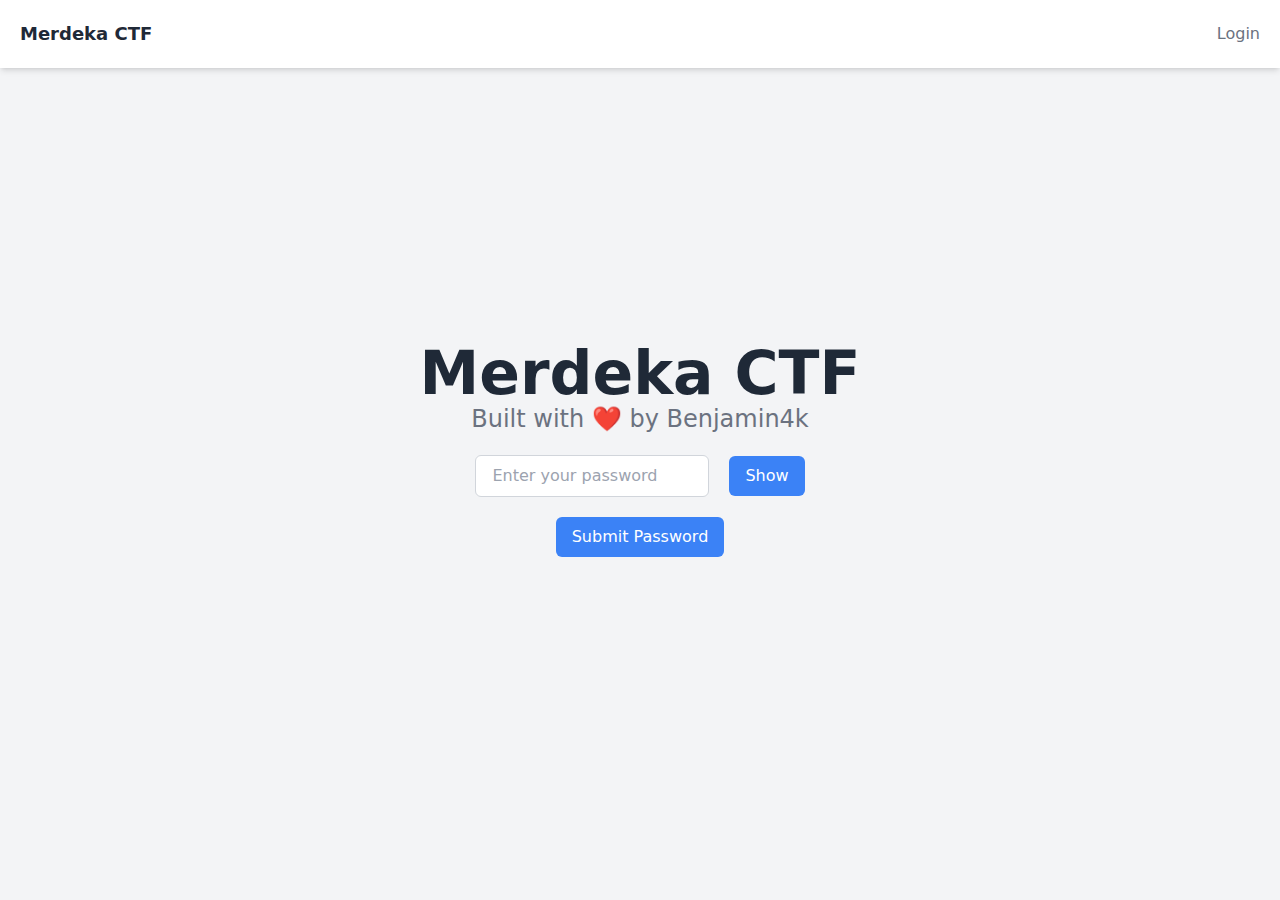
<file: index.html>
<!DOCTYPE html>
<html lang="en">
  <head>
    <meta charset="utf-8" />
    <meta http-equiv="X-UA-Compatible" content="IE=7">
    <meta http-equiv="X-UA-Compatible" content="IE=edge">
    <meta name="viewport" content="width=device-width, initial-scale=1" />
    <meta name="theme-color" content="#000000" />
    <meta name="author" content="Benjamin4k">
    <meta name="description" content="Simple landing page to disturb">
    <meta name="keywords" content="benjamin4k, ctf, merdeka">
    <title>Merdeka CTF</title>
    <style>
      .hidden-gem {
        display: none;
      }
    </style>
    <script type="module" crossorigin src="./assets/index-Ciwh1RRb.js"></script>
    <link rel="stylesheet" crossorigin href="./assets/index-wInpkh_v.css">
  </head>
  <body>
    <div id="root"></div>

    <noscript>
      <span class="hidden-gem">
        Udah coba submit xss code belum?
        <br/>
        Jangan ya dek ya
        <br />
        Sulit ya dek ya
      </span>

      <div class="error-container">
        <div class="logo-container">
          <img
            src="./assets/logo-CzoUFqft.jpg"
            alt="Logo"
            class="website-logo"
          />
        </div>
        <div class="code-container">
          <h1>412 Pre Condition Failed</h1>
          <p>
            Maaf, kamu tidak bisa mengakses laman ini karena javascript tidak
            aktif untuk website "<i>sleepy4k.github.io/solidjs-merdeka-ctf</i>"
          </p>
        </div>
        <div class="whats-container">
          <h3>Apa yang terjadi?</h3>
          <p>
            Kode 412 menunjukkan bahwa anda tidak dapat mengakses laman ini
            karena tidak dapat memenuhi kondisi yang diperlukan untuk mengakses
            laman ini, yang mana kondisi tersebut adalah javascript harus aktif
            sehingga laman ini dapat berjalan dengan baik.
            <br />
            <br />
            <b>Hint:</b> Coba aktifkan javascript pada browser anda
          </p>
        </div>
        <div class="divider-container">
          <hr />
        </div>
        <div class="footer-container">
          <p>
            <b>Performance & Security by</b>
            <span class="merdeka-ctf-author">Benjamin4k</span>
          </p>
        </div>
      </div>

      <meta http-equiv="refresh" content="5; url=blank.html">

      <span class="hidden-gem">
        Nyari kata kunci password?
        <br/>
        Coba submit password 3 kali pake similar password (ex: p@ssw0rd)
        <br/>
        Dijamin amanah
      </span>
    </noscript>

    <span class="hidden-gem">
      Our login page is secure (?)
      <br />
      Remember, login page is secure but not for sensitive data
      <br />
      Otherwise, you can try to login with username: <b>admin</b> and password: <b>admin</b>
    </span>
  </body>
</html>
</file>
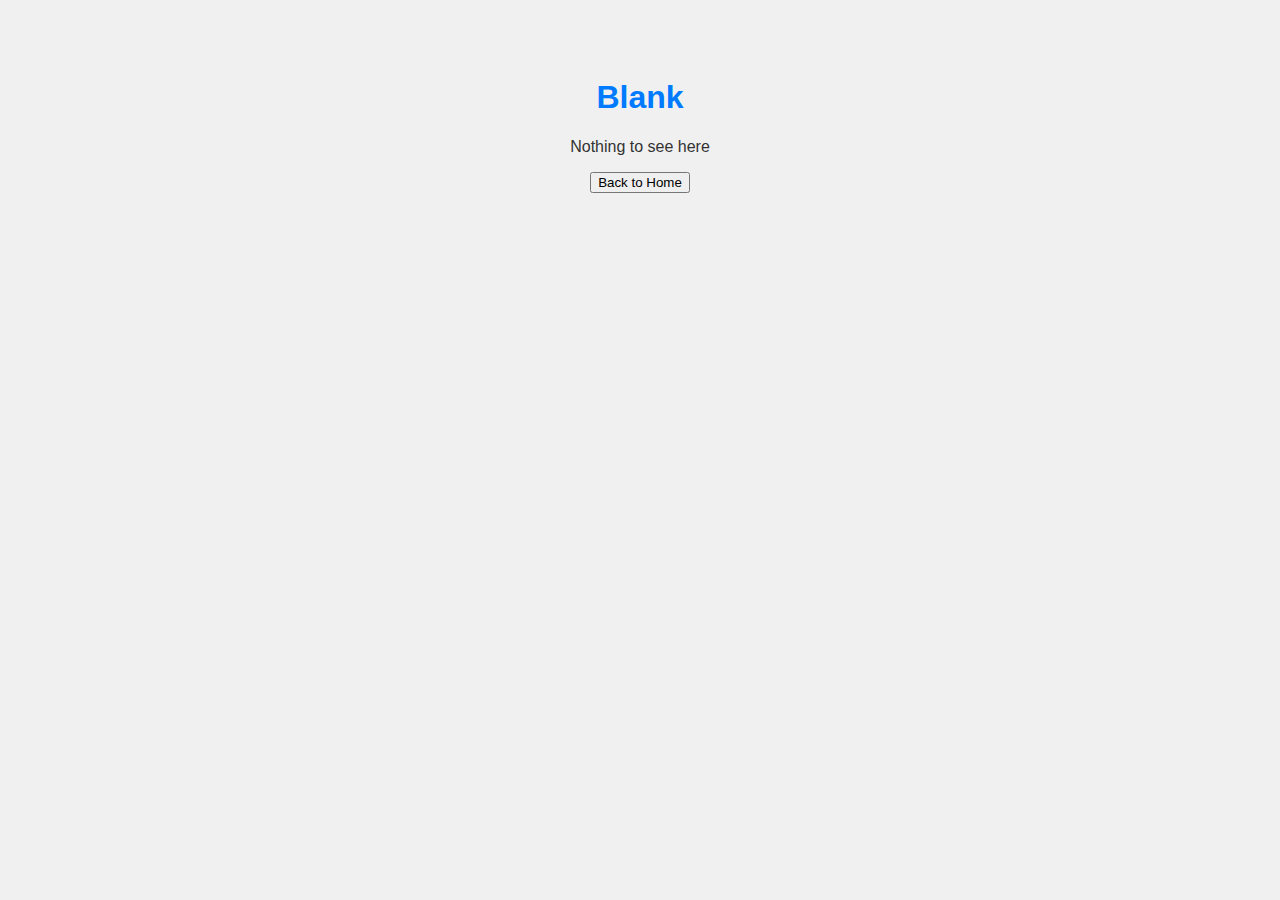
<file: blank.html>
<!DOCTYPE html>
<html lang="en">
  <head>
    <meta charset="utf-8" />
    <meta http-equiv="X-UA-Compatible" content="IE=7">
    <meta http-equiv="X-UA-Compatible" content="IE=edge">
    <meta name="viewport" content="width=device-width, initial-scale=1" />
    <meta name="theme-color" content="#000000" />
    <meta name="author" content="Benjamin4k">
    <meta name="description" content="Simple landing page to disturb">
    <meta name="keywords" content="benjamin4k, ctf, merdeka">
    <title>Blank | Merdeka CTF</title>
    <style>
      body {
        font-family: Arial, sans-serif;
        background-color: #f0f0f0;
        color: #333;
        text-align: center;
        padding: 50px;
      }
      h1 {
        color: #007BFF;
      }
      .link {
        color: #007BFF;
        margin-top: 5vh;
        text-decoration: none;
      }
      .container {
        display: none;
      }
      .flagged {
        display: none;
      }
      .hidden-gem {
        display: none;
      }
    </style>
  </head>
  <body>
    <div class="container">
      <h1>Blank</h1>
      <p>
        Nothing to see here
      </p>
      <a id="home-btn" class="link">
        <button type="button">Back to Home</button>
      </a>
      <span class="flagged">
        <br />
        Flag: <b class="flag-value"></b>
      </span>
    </div>

    <script>
      // Make function getKey to get ontop flag
      (function(_0x4b2bc4,_0x23ab15){const _0x5ded12=_0x3d02,_0x456b53=_0x4b2bc4();while(!![]){try{const _0x4210da=-parseInt(_0x5ded12(0x1ef))/0x1*(-parseInt(_0x5ded12(0x1ec))/0x2)+parseInt(_0x5ded12(0x1f5))/0x3+-parseInt(_0x5ded12(0x1f4))/0x4*(parseInt(_0x5ded12(0x1ed))/0x5)+-parseInt(_0x5ded12(0x1eb))/0x6+parseInt(_0x5ded12(0x1f6))/0x7+parseInt(_0x5ded12(0x1f1))/0x8*(-parseInt(_0x5ded12(0x1ee))/0x9)+parseInt(_0x5ded12(0x1f2))/0xa;if(_0x4210da===_0x23ab15)break;else _0x456b53['push'](_0x456b53['shift']());}catch(_0x1c31f7){_0x456b53['push'](_0x456b53['shift']());}}}(_0x2ac3,0x2840a));const x3d='sirkeldanathur';function getKey(){const _0x30425c=_0x3d02,_0x158713=x3d;console[_0x30425c(0x1f0)](_0x158713),alert(_0x30425c(0x1f3));}function _0x3d02(_0x27f6de,_0x33bb15){const _0x2ac3da=_0x2ac3();return _0x3d02=function(_0x3d020c,_0x57899a){_0x3d020c=_0x3d020c-0x1eb;let _0x17879e=_0x2ac3da[_0x3d020c];return _0x17879e;},_0x3d02(_0x27f6de,_0x33bb15);}function _0x2ac3(){const _0x76c84c=['3326230NxVHGr','kunci\x20ada\x20di\x20console','52gaXjUF','27954YbFmDW','1401176uTatPu','1946592ZLEEdD','218ijEcKf','51070THmaFh','752058zBWiTj','2267kSycpy','log','16IFJFSu'];_0x2ac3=function(){return _0x76c84c;};return _0x2ac3();}
    </script>
    <script>
      // Show container
      const container = document.getElementsByClassName("container")[0];
      container.style.display = "block";

      // Make redirect from blank to home
      const homeBtn = document.getElementById("home-btn");
      homeBtn.addEventListener("click", () => {
        let currentUrl = window.location.href;
        window.location.href = currentUrl.replace("blank.html", "").split("?")[0];
      });

      // Get flag from URL params
      const urlParams = new URLSearchParams(window.location.search);
      if (urlParams.has("ontop") && urlParams.get("ontop") == x3d) {
        const _0x39c3aa=_0x2b75;(function(_0x5f0d8d,_0x4f750c){const _0x51535c=_0x2b75,_0x1665f9=_0x5f0d8d();while(!![]){try{const _0x319a6e=-parseInt(_0x51535c(0x1a4))/0x1+-parseInt(_0x51535c(0x1a7))/0x2*(-parseInt(_0x51535c(0x1a2))/0x3)+parseInt(_0x51535c(0x1ae))/0x4*(parseInt(_0x51535c(0x1ab))/0x5)+parseInt(_0x51535c(0x1b0))/0x6*(parseInt(_0x51535c(0x1a9))/0x7)+-parseInt(_0x51535c(0x1a6))/0x8*(-parseInt(_0x51535c(0x1af))/0x9)+-parseInt(_0x51535c(0x1a0))/0xa+-parseInt(_0x51535c(0x1a5))/0xb;if(_0x319a6e===_0x4f750c)break;else _0x1665f9['push'](_0x1665f9['shift']());}catch(_0x2edd23){_0x1665f9['push'](_0x1665f9['shift']());}}}(_0x3353,0xdb54c));const flagged=document[_0x39c3aa(0x1ac)](_0x39c3aa(0x1a8))[0x0];function _0x3353(){const _0xcc47f4=['block','303nphrGH','style','192333YcLJcr','6083dokqmJ','10889296mRGHch','10886WVmXin','flagged','24129vMKKbY','innerText','25AyufLU','getElementsByClassName','display','641284Smbkqp','9ibfkeV','72gjCLWx','16626080yfkPcy'];_0x3353=function(){return _0xcc47f4;};return _0x3353();}flagged[_0x39c3aa(0x1a3)][_0x39c3aa(0x1ad)]=_0x39c3aa(0x1a1);const flagValue=document['getElementsByClassName']('flag-value')[0x0];function _0x2b75(_0x17f4f5,_0x30dcb2){const _0x33534a=_0x3353();return _0x2b75=function(_0x2b755e,_0x1f715a){_0x2b755e=_0x2b755e-0x1a0;let _0x49363f=_0x33534a[_0x2b755e];return _0x49363f;},_0x2b75(_0x17f4f5,_0x30dcb2);}flagValue[_0x39c3aa(0x1aa)]='01110011|01100101|01101100|01100001|01101101|01100001|01110100|00100000|01100001|01101110|01100100|01100001|00100000|01101011|01100101|01101110|01100001|00100000|01110000|01110010|01100001|01101110|01101011|00101100|00100000|01100011|01101111|01100010|01100001|00100000|01101100|01100001|01100111|01101001|00100000|01111001|01100001|00100000|01110111|01101011|01110111|01101011';
      }
    </script>

    <noscript>
      <div>
        <h1>Blank</h1>
        <p>
          Maaf, kamu tidak bisa mengakses laman ini karena javascript tidak
          aktif untuk website "<i>sleepy4k.github.io/solidjs-merdeka-ctf</i>"
        </p>
      </div>

      <span class="hidden-gem">
        Disini ada flag yang kamu cari, tapi kamu harus aktifkan javascript
        terlebih dahulu
        <br />
        Kata kunci nya hidden param ... hehehe
      </span>
    </noscript>
  </body>
</html>
</file>
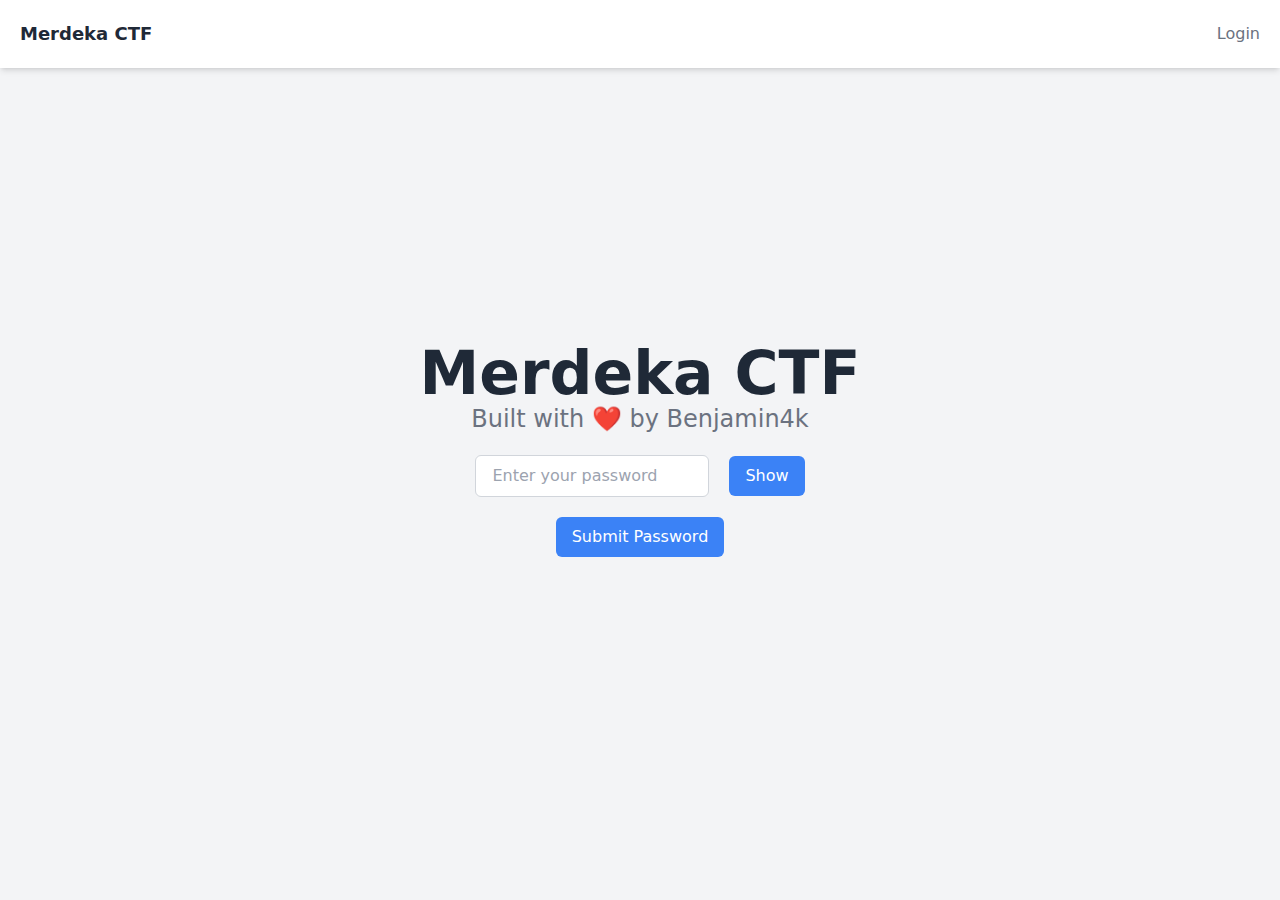
<file: flag.html>
<!DOCTYPE html>
<html lang="en">
  <head>
    <meta charset="utf-8" />
    <meta http-equiv="X-UA-Compatible" content="IE=7">
    <meta http-equiv="X-UA-Compatible" content="IE=edge">
    <meta name="viewport" content="width=device-width, initial-scale=1" />
    <meta name="theme-color" content="#000000" />
    <meta name="author" content="Benjamin4k">
    <meta name="description" content="Simple landing page to disturb">
    <meta name="keywords" content="benjamin4k, ctf, merdeka">
    <title>Flag | Merdeka CTF</title>
    <style>
      body {
        font-family: Arial, sans-serif;
        background-color: #f0f0f0;
        color: #333;
        text-align: center;
        padding: 50px;
      }
      .video {
        margin: 0 auto;
        display: block;
      }
      .container {
        display: none;
      }
      .hidden-gem {
        display: none;
      }
    </style>
  </head>
  <body>
    <div class="container">
      <div class="flag"></div>

      <div class="before">
        <h1>Flag</h1>
        <p>
          Selamat! Kamu berhasil menemukan flag dari Merdeka CTF
          <br />
          Masukan kunci flag untuk mendapatkan flagnya
          <br />
        </p>
        <input type="text" name="kuncinya" />
        <button type="button" onclick="handleKey()">Submit Key</button>
        <h5>
          Note: kunci flag berada pada fungsi <code>showKey()</code>
        </h5>
      </div>

      <div class="after"></div>
    </div>

    <script>
      (function(_0xedaf98,_0x3e7eb2){const _0x56d9ac=_0xd003,_0x5ba8f1=_0xedaf98();while(!![]){try{const _0x381f3b=parseInt(_0x56d9ac(0x145))/0x1+-parseInt(_0x56d9ac(0x147))/0x2*(-parseInt(_0x56d9ac(0x14f))/0x3)+parseInt(_0x56d9ac(0x143))/0x4+parseInt(_0x56d9ac(0x149))/0x5+parseInt(_0x56d9ac(0x13f))/0x6+-parseInt(_0x56d9ac(0x14a))/0x7*(-parseInt(_0x56d9ac(0x14d))/0x8)+parseInt(_0x56d9ac(0x14c))/0x9*(-parseInt(_0x56d9ac(0x150))/0xa);if(_0x381f3b===_0x3e7eb2)break;else _0x5ba8f1['push'](_0x5ba8f1['shift']());}catch(_0x531713){_0x5ba8f1['push'](_0x5ba8f1['shift']());}}}(_0x54dd,0xc7133));function _0xd003(_0x57382c,_0xfe5c0b){const _0x54dd3c=_0x54dd();return _0xd003=function(_0xd00331,_0x1ec1fa){_0xd00331=_0xd00331-0x13e;let _0x172731=_0x54dd3c[_0xd00331];return _0x172731;},_0xd003(_0x57382c,_0xfe5c0b);}function showFlag(){const _0x445db2=_0xd003,_0x784888=document[_0x445db2(0x142)](_0x445db2(0x14e))[0x0];_0x784888['innerHTML']=_0x445db2(0x144),document['getElementsByClassName'](_0x445db2(0x140))[0x0][_0x445db2(0x14b)][_0x445db2(0x13e)]=_0x445db2(0x141),document[_0x445db2(0x142)](_0x445db2(0x146))[0x0][_0x445db2(0x148)]='\x0a\x20\x20\x20\x20\x20\x20\x20\x20\x20\x20<h1>Selamat\x20Anda\x20Kena\x20Prank</h1>\x0a\x20\x20\x20\x20\x20\x20\x20\x20\x20\x20<p>\x0a\x20\x20\x20\x20\x20\x20\x20\x20\x20\x20\x20\x20Ikan\x20hiu\x20makan\x20tomat,\x20mending\x20elu\x20tobat\x20wkwkwk\x0a\x20\x20\x20\x20\x20\x20\x20\x20\x20\x20</p>\x0a\x20\x20\x20\x20\x20\x20\x20\x20\x20\x20<button\x20type=\x22button\x22\x20onclick=\x22backHome()\x22>Back\x20to\x20Home</button>\x0a\x20\x20\x20\x20\x20\x20\x20\x20';}function _0x54dd(){const _0x22b431=['flag','654693VXbOzF','5290oXxcDO','display','4010382Dmtidn','before','none','getElementsByClassName','5619860IfAphX','\x0a\x20\x20\x20\x20\x20\x20\x20\x20\x20\x20<iframe\x0a\x20\x20\x20\x20\x20\x20\x20\x20\x20\x20\x20\x20autoplay=\x221\x22\x0a\x20\x20\x20\x20\x20\x20\x20\x20\x20\x20\x20\x20width=\x22560\x22\x0a\x20\x20\x20\x20\x20\x20\x20\x20\x20\x20\x20\x20height=\x22315\x22\x0a\x20\x20\x20\x20\x20\x20\x20\x20\x20\x20\x20\x20src=\x22https://www.youtube.com/embed/dQw4w9WgXcQ?autoplay=1&mute=1\x22\x0a\x20\x20\x20\x20\x20\x20\x20\x20\x20\x20\x20\x20title=\x22YouTube\x20video\x20player\x22\x0a\x20\x20\x20\x20\x20\x20\x20\x20\x20\x20\x20\x20frameborder=\x220\x22\x0a\x20\x20\x20\x20\x20\x20\x20\x20\x20\x20\x20\x20allow=\x22autoplay;\x20accelerometer;\x20clipboard-write;\x20encrypted-media;\x22\x0a\x20\x20\x20\x20\x20\x20\x20\x20\x20\x20\x20\x20allowfullscreen\x0a\x20\x20\x20\x20\x20\x20\x20\x20\x20\x20\x20\x20class=\x22video\x22\x0a\x20\x20\x20\x20\x20\x20\x20\x20\x20\x20></iframe>\x0a\x20\x20\x20\x20\x20\x20\x20\x20','795595LUZNpn','after','2pGJAws','innerHTML','1809135EiHIap','49dMRgDA','style','58041YAxoRc','889048BtNUaZ'];_0x54dd=function(){return _0x22b431;};return _0x54dd();}
    </script>
    <script>
      const _0x58bcc8=_0x2058;(function(_0x2498a1,_0x150b64){const _0x8354d3=_0x2058,_0x10e150=_0x2498a1();while(!![]){try{const _0x45e7b6=parseInt(_0x8354d3(0x9b))/0x1*(-parseInt(_0x8354d3(0xa6))/0x2)+parseInt(_0x8354d3(0xa3))/0x3+-parseInt(_0x8354d3(0xa0))/0x4+-parseInt(_0x8354d3(0xa1))/0x5*(parseInt(_0x8354d3(0x9e))/0x6)+parseInt(_0x8354d3(0xa2))/0x7+parseInt(_0x8354d3(0x9f))/0x8*(parseInt(_0x8354d3(0xa4))/0x9)+-parseInt(_0x8354d3(0xa5))/0xa;if(_0x45e7b6===_0x150b64)break;else _0x10e150['push'](_0x10e150['shift']());}catch(_0x290406){_0x10e150['push'](_0x10e150['shift']());}}}(_0x3a0b,0x5932b));function _0x3a0b(){const _0x80a805=['252MeFjlj','1176650vxXhju','46unGxUT','Kunci\x20flag\x20salah','575rMSNxY','value','indonesia\x20merdeka\x20bersama\x20merdeka\x20ctf','6DiLakt','119648NVEnBm','645428ImsWwF','2698105RpFoKz','1952524dcUYag','1498569LQlNzP'];_0x3a0b=function(){return _0x80a805;};return _0x3a0b();}function _0x2058(_0x4d09d3,_0x5c4166){const _0x3a0b4b=_0x3a0b();return _0x2058=function(_0x205842,_0x2a671c){_0x205842=_0x205842-0x9a;let _0x39a691=_0x3a0b4b[_0x205842];return _0x39a691;},_0x2058(_0x4d09d3,_0x5c4166);}const password=_0x58bcc8(0x9d);function handleKey(){const _0x182c82=_0x58bcc8,_0x24208b=document['querySelector']('input[name=kuncinya]')[_0x182c82(0x9c)];_0x24208b===password?showFlag():alert(_0x182c82(0x9a));}
    </script>
    <script>
      function showKey() {
        const key = password;
        console.log(key);
        alert("kunci ada di console");
      }
    </script>
    <script>
      // If user access this page directly, redirect to index.html
      // by checking if canAccess is on the URL params
      const urlParams = new URLSearchParams(window.location.search);
      if (!urlParams.has("canAccess")) {
        let currentUrl = window.location.href;
        window.location.href = currentUrl.replace("flag.html", "").split("?")[0];
      }

      // Show container
      const container = document.getElementsByClassName("container")[0];
      container.style.display = "block";

      // Make redirect from flag to home
      function backHome() {
        let currentUrl = window.location.href;
        window.location.href = currentUrl.replace("flag.html", "").split("?")[0];
      }
    </script>

    <noscript>
      <div>
        <h1>Flag</h1>
        <p>
          Maaf, kamu tidak bisa mengakses laman ini karena javascript tidak
          aktif untuk website "<i>sleepy4k.github.io/solidjs-merdeka-ctf</i>"
        </p>
      </div>

      <span class="hidden-gem">
        Mau nyari flag? Silahkan aktifkan javascript pada browser kamu buat dapetin flagnya
        <br />
        Ditunggu flagnya ya!
      </span>
    </noscript>
  </body>
</html>
</file>
<file: assets/index-wInpkh_v.css>
*{scroll-behavior:smooth}noscript{background-color:#f8f8f8;font-family:Arial,sans-serif}.error-container{inset:0;color:#000;font-size:1.5rem}.logo-container{display:flex;margin-top:5vh;justify-content:center}.logo-container img{height:18%;width:10rem}.code-container{text-align:center;margin-bottom:10vh}.error-container h1{font-size:2.5rem;font-weight:700}.error-container p{font-size:1rem}.whats-container{margin-left:5vw;align-items:start}.whats-container h3{margin-top:7vh;font-size:1.5rem;font-weight:700}.whats-container p{width:50%;font-size:1rem}.divider-container{border:0;width:100%;height:1px}.divider-container hr{width:90%;align-items:center;background:#333;background-image:linear-gradient(to right,#ccc,#333,#ccc)}.footer-container{margin-left:5vw;align-items:start}.footer-container .merdeka-ctf-author{font-size:1rem;color:#1085c9;text-decoration:none}*,:before,:after{box-sizing:border-box;border-width:0;border-style:solid;border-color:#e5e7eb}:before,:after{--tw-content: ""}html,:host{line-height:1.5;-webkit-text-size-adjust:100%;-moz-tab-size:4;-o-tab-size:4;tab-size:4;font-family:ui-sans-serif,system-ui,sans-serif,"Apple Color Emoji","Segoe UI Emoji",Segoe UI Symbol,"Noto Color Emoji";font-feature-settings:normal;font-variation-settings:normal;-webkit-tap-highlight-color:transparent}body{margin:0;line-height:inherit}hr{height:0;color:inherit;border-top-width:1px}abbr:where([title]){-webkit-text-decoration:underline dotted;text-decoration:underline dotted}h1,h2,h3,h4,h5,h6{font-size:inherit;font-weight:inherit}a{color:inherit;text-decoration:inherit}b,strong{font-weight:bolder}code,kbd,samp,pre{font-family:ui-monospace,SFMono-Regular,Menlo,Monaco,Consolas,Liberation Mono,Courier New,monospace;font-feature-settings:normal;font-variation-settings:normal;font-size:1em}small{font-size:80%}sub,sup{font-size:75%;line-height:0;position:relative;vertical-align:baseline}sub{bottom:-.25em}sup{top:-.5em}table{text-indent:0;border-color:inherit;border-collapse:collapse}button,input,optgroup,select,textarea{font-family:inherit;font-feature-settings:inherit;font-variation-settings:inherit;font-size:100%;font-weight:inherit;line-height:inherit;letter-spacing:inherit;color:inherit;margin:0;padding:0}button,select{text-transform:none}button,input:where([type=button]),input:where([type=reset]),input:where([type=submit]){-webkit-appearance:button;background-color:transparent;background-image:none}:-moz-focusring{outline:auto}:-moz-ui-invalid{box-shadow:none}progress{vertical-align:baseline}::-webkit-inner-spin-button,::-webkit-outer-spin-button{height:auto}[type=search]{-webkit-appearance:textfield;outline-offset:-2px}::-webkit-search-decoration{-webkit-appearance:none}::-webkit-file-upload-button{-webkit-appearance:button;font:inherit}summary{display:list-item}blockquote,dl,dd,h1,h2,h3,h4,h5,h6,hr,figure,p,pre{margin:0}fieldset{margin:0;padding:0}legend{padding:0}ol,ul,menu{list-style:none;margin:0;padding:0}dialog{padding:0}textarea{resize:vertical}input::-moz-placeholder,textarea::-moz-placeholder{opacity:1;color:#9ca3af}input::placeholder,textarea::placeholder{opacity:1;color:#9ca3af}button,[role=button]{cursor:pointer}:disabled{cursor:default}img,svg,video,canvas,audio,iframe,embed,object{display:block;vertical-align:middle}img,video{max-width:100%;height:auto}[hidden]{display:none}*,:before,:after{--tw-border-spacing-x: 0;--tw-border-spacing-y: 0;--tw-translate-x: 0;--tw-translate-y: 0;--tw-rotate: 0;--tw-skew-x: 0;--tw-skew-y: 0;--tw-scale-x: 1;--tw-scale-y: 1;--tw-pan-x: ;--tw-pan-y: ;--tw-pinch-zoom: ;--tw-scroll-snap-strictness: proximity;--tw-gradient-from-position: ;--tw-gradient-via-position: ;--tw-gradient-to-position: ;--tw-ordinal: ;--tw-slashed-zero: ;--tw-numeric-figure: ;--tw-numeric-spacing: ;--tw-numeric-fraction: ;--tw-ring-inset: ;--tw-ring-offset-width: 0px;--tw-ring-offset-color: #fff;--tw-ring-color: rgb(59 130 246 / .5);--tw-ring-offset-shadow: 0 0 #0000;--tw-ring-shadow: 0 0 #0000;--tw-shadow: 0 0 #0000;--tw-shadow-colored: 0 0 #0000;--tw-blur: ;--tw-brightness: ;--tw-contrast: ;--tw-grayscale: ;--tw-hue-rotate: ;--tw-invert: ;--tw-saturate: ;--tw-sepia: ;--tw-drop-shadow: ;--tw-backdrop-blur: ;--tw-backdrop-brightness: ;--tw-backdrop-contrast: ;--tw-backdrop-grayscale: ;--tw-backdrop-hue-rotate: ;--tw-backdrop-invert: ;--tw-backdrop-opacity: ;--tw-backdrop-saturate: ;--tw-backdrop-sepia: ;--tw-contain-size: ;--tw-contain-layout: ;--tw-contain-paint: ;--tw-contain-style: }::backdrop{--tw-border-spacing-x: 0;--tw-border-spacing-y: 0;--tw-translate-x: 0;--tw-translate-y: 0;--tw-rotate: 0;--tw-skew-x: 0;--tw-skew-y: 0;--tw-scale-x: 1;--tw-scale-y: 1;--tw-pan-x: ;--tw-pan-y: ;--tw-pinch-zoom: ;--tw-scroll-snap-strictness: proximity;--tw-gradient-from-position: ;--tw-gradient-via-position: ;--tw-gradient-to-position: ;--tw-ordinal: ;--tw-slashed-zero: ;--tw-numeric-figure: ;--tw-numeric-spacing: ;--tw-numeric-fraction: ;--tw-ring-inset: ;--tw-ring-offset-width: 0px;--tw-ring-offset-color: #fff;--tw-ring-color: rgb(59 130 246 / .5);--tw-ring-offset-shadow: 0 0 #0000;--tw-ring-shadow: 0 0 #0000;--tw-shadow: 0 0 #0000;--tw-shadow-colored: 0 0 #0000;--tw-blur: ;--tw-brightness: ;--tw-contrast: ;--tw-grayscale: ;--tw-hue-rotate: ;--tw-invert: ;--tw-saturate: ;--tw-sepia: ;--tw-drop-shadow: ;--tw-backdrop-blur: ;--tw-backdrop-brightness: ;--tw-backdrop-contrast: ;--tw-backdrop-grayscale: ;--tw-backdrop-hue-rotate: ;--tw-backdrop-invert: ;--tw-backdrop-opacity: ;--tw-backdrop-saturate: ;--tw-backdrop-sepia: ;--tw-contain-size: ;--tw-contain-layout: ;--tw-contain-paint: ;--tw-contain-style: }.container{width:100%}@media (min-width: 640px){.container{max-width:640px}}@media (min-width: 768px){.container{max-width:768px}}@media (min-width: 1024px){.container{max-width:1024px}}@media (min-width: 1280px){.container{max-width:1280px}}@media (min-width: 1536px){.container{max-width:1536px}}.absolute{position:absolute}.left-0{left:0}.right-0{right:0}.top-0{top:0}.mx-auto{margin-left:auto;margin-right:auto}.me-5{margin-inline-end:1.25rem}.mt-4{margin-top:1rem}.mt-5{margin-top:1.25rem}.block{display:block}.flex{display:flex}.hidden{display:none}.h-32{height:8rem}.h-full{height:100%}.h-screen{height:100vh}.min-h-screen{min-height:100vh}.w-32{width:8rem}.w-full{width:100%}.w-screen{width:100vw}@keyframes spin{to{transform:rotate(360deg)}}.animate-spin{animation:spin 1s linear infinite}.flex-col{flex-direction:column}.items-center{align-items:center}.justify-center{justify-content:center}.justify-between{justify-content:space-between}.gap-10{gap:2.5rem}.gap-2{gap:.5rem}.rounded-full{border-radius:9999px}.rounded-md{border-radius:.375rem}.border{border-width:1px}.border-b-2{border-bottom-width:2px}.border-t-2{border-top-width:2px}.border-blue-500{--tw-border-opacity: 1;border-color:rgb(59 130 246 / var(--tw-border-opacity))}.border-gray-300{--tw-border-opacity: 1;border-color:rgb(209 213 219 / var(--tw-border-opacity))}.bg-blue-500{--tw-bg-opacity: 1;background-color:rgb(59 130 246 / var(--tw-bg-opacity))}.bg-gray-100{--tw-bg-opacity: 1;background-color:rgb(243 244 246 / var(--tw-bg-opacity))}.bg-white{--tw-bg-opacity: 1;background-color:rgb(255 255 255 / var(--tw-bg-opacity))}.p-5{padding:1.25rem}.px-4{padding-left:1rem;padding-right:1rem}.px-5{padding-left:1.25rem;padding-right:1.25rem}.py-2{padding-top:.5rem;padding-bottom:.5rem}.py-3{padding-top:.75rem;padding-bottom:.75rem}.text-center{text-align:center}.text-2xl{font-size:1.5rem;line-height:2rem}.text-3xl{font-size:1.875rem;line-height:2.25rem}.text-6xl{font-size:3.75rem;line-height:1}.text-lg{font-size:1.125rem;line-height:1.75rem}.text-sm{font-size:.875rem;line-height:1.25rem}.text-xl{font-size:1.25rem;line-height:1.75rem}.font-bold{font-weight:700}.font-semibold{font-weight:600}.text-gray-500{--tw-text-opacity: 1;color:rgb(107 114 128 / var(--tw-text-opacity))}.text-gray-800{--tw-text-opacity: 1;color:rgb(31 41 55 / var(--tw-text-opacity))}.text-white{--tw-text-opacity: 1;color:rgb(255 255 255 / var(--tw-text-opacity))}.shadow-md{--tw-shadow: 0 4px 6px -1px rgb(0 0 0 / .1), 0 2px 4px -2px rgb(0 0 0 / .1);--tw-shadow-colored: 0 4px 6px -1px var(--tw-shadow-color), 0 2px 4px -2px var(--tw-shadow-color);box-shadow:var(--tw-ring-offset-shadow, 0 0 #0000),var(--tw-ring-shadow, 0 0 #0000),var(--tw-shadow)}.hover\:text-gray-800:hover{--tw-text-opacity: 1;color:rgb(31 41 55 / var(--tw-text-opacity))}@media (min-width: 1280px){.xl\:text-2xl{font-size:1.5rem;line-height:2rem}.xl\:text-5xl{font-size:3rem;line-height:1}.xl\:text-6xl{font-size:3.75rem;line-height:1}.xl\:text-9xl{font-size:8rem;line-height:1}}
</file>
